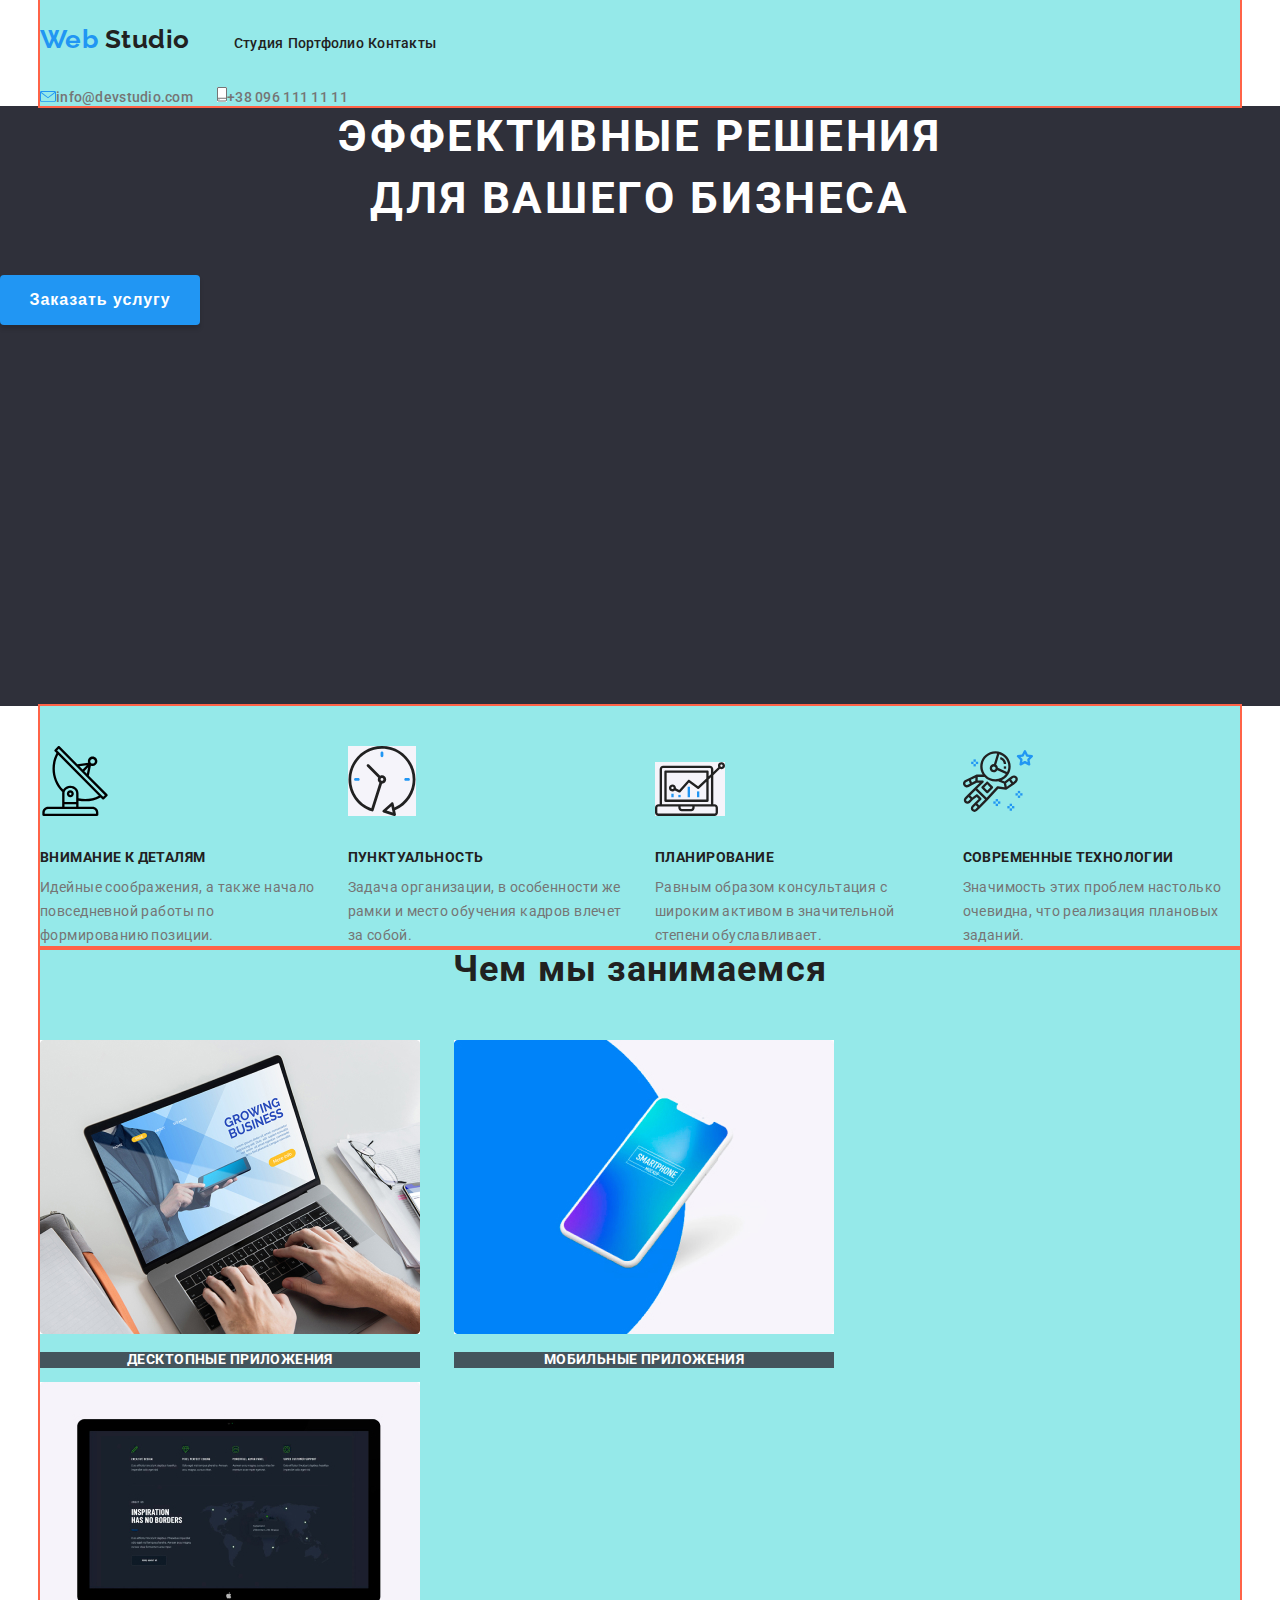
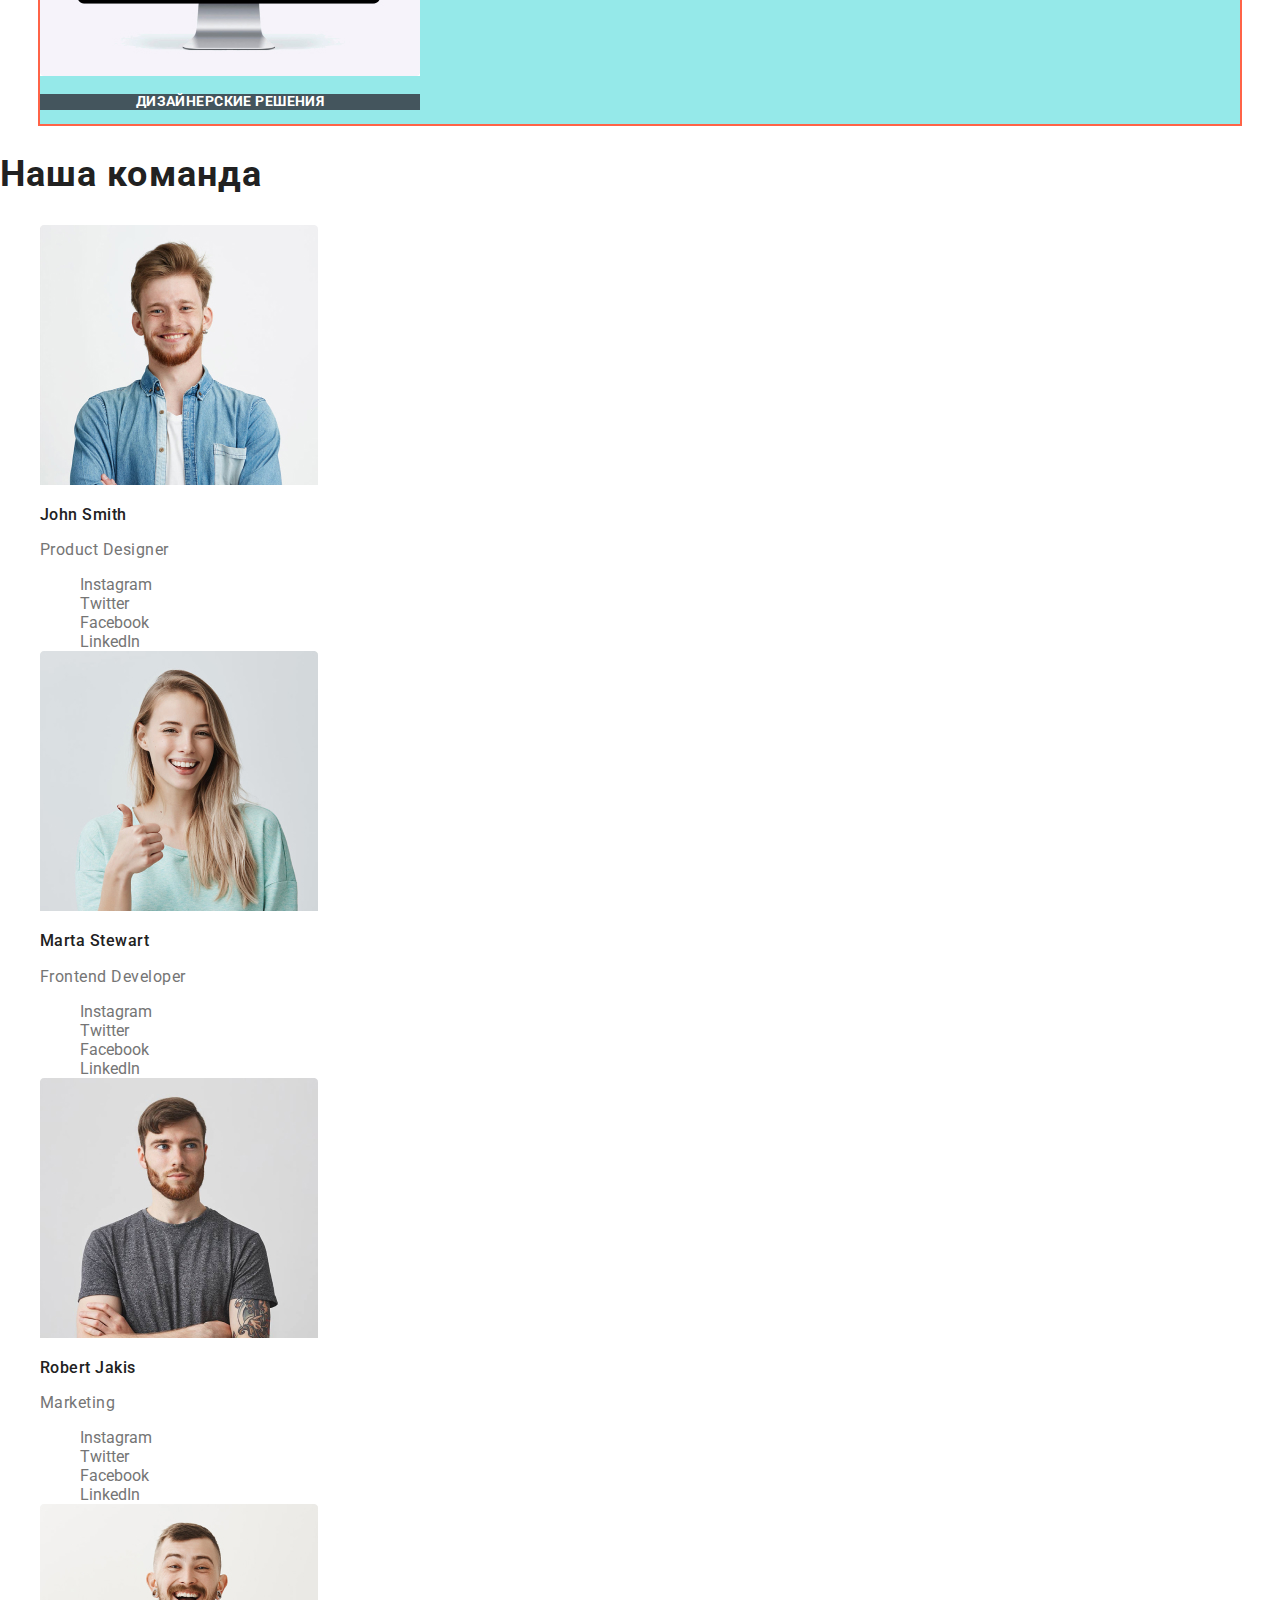
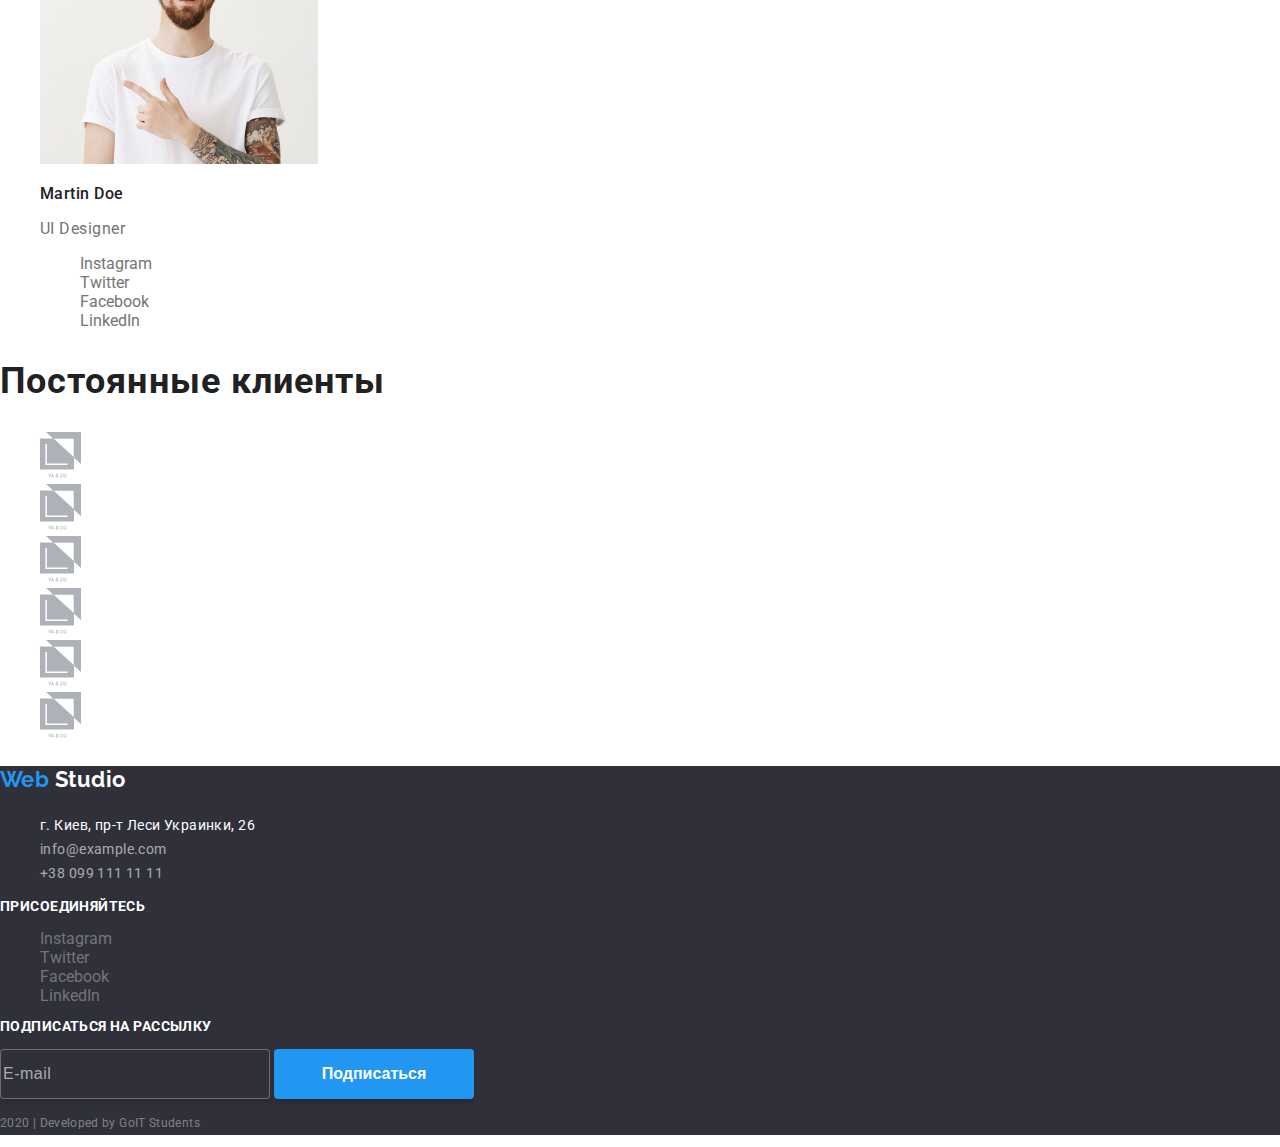
<file: index.html>
<!DOCTYPE html>
<html lang="ru">
  <head>
    <meta charset="UTF-8" />
    <meta name="viewport" content="width=device-width, initial-scale=1.0" />
    <title>Web Studio</title>
    <link
      href="https://fonts.googleapis.com/css2?family=Raleway:wght@400;700&family=Roboto:wght@400;500;700;900&display=swap"
      rel="stylesheet"
    />
    <link rel="stylesheet" href="./style.css/main.css" />
  </head>
  <body>
    <!-- Шапка сайта с навигацией -->
    <header>
      <div class="container">
        <nav>
          <a href="" class="logo logo-font focus-text">
            <p lang="en" class="logo-position">
              <b><span class="logo-blue">Web</span> Studio</b>
            </p>
          </a>
          <ul class="header-menu">
            <li><a href="" class="logo nav-font hover-text">Студия</a></li>
            <li>
              <a href="./portfolio.html" class="logo nav-font hover-text"
                >Портфолио</a
              >
            </li>
            <li><a href="" class="logo nav-font hover-text">Контакты</a></li>
          </ul>
        </nav>

        <ul class="nav-contacts">
          <li>
            <a
              href="mailto:info@devstudio.com"
              class="contacts nav-font hover-text"
              ><img
                src="./images/envelope.svg"
                alt="e-mail"
              />info@devstudio.com</a
            >
          </li>
          <li>
            <a href="tel:+380961111111" class="contacts nav-font hover-text"
              ><img src="./images/phone.svg" alt="mobile" />+38 096 111 11 11</a
            >
          </li>
        </ul>
      </div>
    </header>
    <main>
      <!-- Герой -->
      <section class="hero footer-bg">
        <!-- Ссылка на фото для хэдера -->
        <h1 class="hero-title">
          ЭФФЕКТИВНЫЕ РЕШЕНИЯ <br />
          ДЛЯ ВАШЕГО БИЗНЕСА
        </h1>
        <button type="submit" class="button">Заказать услугу</button>
      </section>
      <!-- блок Преимущества -->
      <section>
        <div class="container">
          <ul class="advatn">
            <li class="advant-list">
              <img src="./images/antenna.svg" alt="img_antenna_1" />
              <h3 class="logo title">ВНИМАНИЕ К ДЕТАЛЯМ</h3>
              <p class="text-advetages">
                Идейные соображения, а также начало повседневной работы по
                формированию позиции.
              </p>
            </li>
            <li class="advant-list">
              <img src="./images/clock.svg" alt="img_clock" />
              <h3 class="logo title">ПУНКТУАЛЬНОСТЬ</h3>
              <p class="text-advetages">
                Задача организации, в особенности же рамки и место обучения
                кадров влечет за собой.
              </p>
            </li>
            <li class="advant-list">
              <img src="./images/Computer.svg" alt="img_computer" />
              <h3 class="logo title">ПЛАНИРОВАНИЕ</h3>
              <p class="text-advetages">
                Равным образом консультация с широким активом в значительной
                степени обуславливает.
              </p>
            </li>
            <li class="advant-list">
              <img src="./images/astronaut.svg" alt="img_astronaut" />
              <h3 class="logo title">СОВРЕМЕННЫЕ ТЕХНОЛОГИИ</h3>
              <p class="text-advetages">
                Значимость этих проблем настолько очевидна, что реализация
                плановых заданий.
              </p>
            </li>
          </ul>
        </div>
      </section>
      <!-- Блок Чем мы занимаемся -->
      <section class="whatWeDo">
        <div class="container">
          <h2 class="logo">Чем мы занимаемся</h2>
          <ul class="whatWeDo-ul">
            <li class="whatWeDo-list">
              <img src="./images/desktop.jpg" alt="img_desktop" />
              <p class="whatWeDo-bg white-text whatWeDo-text">
                ДЕСКТОПНЫЕ ПРИЛОЖЕНИЯ
              </p>
            </li>
            <li class="whatWeDo-list">
              <img src="./images/mobile.jpg" alt="img_mobile" />
              <p class="whatWeDo-bg white-text whatWeDo-text">
                МОБИЛЬНЫЕ ПРИЛОЖЕНИЯ
              </p>
            </li>
            <li class="whatWeDo-list">
              <img
                src="./images/design_sollution.jpg"
                alt="img_design_sollution"
              />
              <p class="whatWeDo-bg white-text whatWeDo-text">
                ДИЗАЙНЕРСКИЕ РЕШЕНИЯ
              </p>
            </li>
          </ul>
        </div>
      </section>
      <!-- Наша команда -->
      <section>
        <h2 class="logo">Наша команда</h2>
        <ul class="our-team">
          <li>
            <img src="./images/john.jpg" alt="img_john" />
            <p lang="en" class="logo">John Smith</p>
            <p class="proffesion">Product Designer</p>
            <ul>
              <li>
                <a href="" aria-label="Ссылка на Instagram" class="social-links"
                  >Instagram</a
                >
              </li>
              <li>
                <a href="" aria-label="Ссылка на Twitter" class="social-links"
                  >Twitter</a
                >
              </li>
              <li>
                <a href="" aria-label="Ссылка на Facebook" class="social-links"
                  >Facebook</a
                >
              </li>
              <li>
                <a href="" aria-label="Ссылка на LinkedIn" class="social-links"
                  >LinkedIn</a
                >
              </li>
            </ul>
          </li>
          <li>
            <img src="./images/marta.jpg" alt="img_marta" />
            <p lang="en" class="logo">Marta Stewart</p>
            <p class="proffesion">Frontend Developer</p>
            <ul>
              <li>
                <a href="" aria-label="Ссылка на Instagram" class="social-links"
                  >Instagram</a
                >
              </li>
              <li>
                <a href="" aria-label="Ссылка на Twitter" class="social-links"
                  >Twitter</a
                >
              </li>
              <li>
                <a href="" aria-label="Ссылка на Facebook" class="social-links"
                  >Facebook</a
                >
              </li>
              <li>
                <a href="" aria-label="Ссылка на LinkedIn" class="social-links"
                  >LinkedIn</a
                >
              </li>
            </ul>
          </li>
          <li>
            <img src="./images/robert.jpg" alt="img_robert" />
            <p lang="en" class="logo">Robert Jakis</p>
            <p class="proffesion">Marketing</p>
            <ul>
              <li>
                <a href="" aria-label="Ссылка на Instagram" class="social-links"
                  >Instagram</a
                >
              </li>
              <li>
                <a href="" aria-label="Ссылка на Twitter" class="social-links"
                  >Twitter</a
                >
              </li>
              <li>
                <a href="" aria-label="Ссылка на Facebook" class="social-links"
                  >Facebook</a
                >
              </li>
              <li>
                <a href="" aria-label="Ссылка на LinkedIn" class="social-links"
                  >LinkedIn</a
                >
              </li>
            </ul>
          </li>
          <li>
            <img src="./images/martin.jpg" alt="img_martin" />
            <p lang="en" class="logo">Martin Doe</p>
            <p class="proffesion">UI Designer</p>
            <ul>
              <li>
                <a href="" aria-label="Ссылка на Instagram" class="social-links"
                  >Instagram</a
                >
              </li>
              <li>
                <a href="" aria-label="Ссылка на Twitter" class="social-links"
                  >Twitter</a
                >
              </li>
              <li>
                <a href="" aria-label="Ссылка на Facebook" class="social-links"
                  >Facebook</a
                >
              </li>
              <li>
                <a href="" aria-label="Ссылка на LinkedIn" class="social-links"
                  >LinkedIn</a
                >
              </li>
            </ul>
          </li>
        </ul>
      </section>
      <!-- Постянные клиенты -->
      <section>
        <h2 class="logo">Постоянные клиенты</h2>
        <ul>
          <li>
            <a href=""
              ><img src="./images/company_logo_1.svg" alt="Компания 1"
            /></a>
          </li>
          <li>
            <a href=""
              ><img src="./images/company_logo_1.svg" alt="Компания 2"
            /></a>
          </li>
          <li>
            <a href=""
              ><img src="./images/company_logo_1.svg" alt="Компания 3"
            /></a>
          </li>
          <li>
            <a href=""
              ><img src="./images/company_logo_1.svg" alt="Компания 4"
            /></a>
          </li>
          <li>
            <a href=""
              ><img src="./images/company_logo_1.svg" alt="Компания 5"
            /></a>
          </li>
          <li>
            <a href=""
              ><img src="./images/company_logo_1.svg" alt="Компания 6"
            /></a>
          </li>
        </ul>
      </section>
    </main>
    <!-- Footer -->
    <footer class="footer footer-bg">
      <div>
        <a href="./index.html" class="logo logo-font-footer focus-text">
          <p lang="en">
            <b
              ><span class="logo-blue">Web</span>
              <span class="white-text">Studio</span>
            </b>
          </p>
        </a>
        <address>
          <ul>
            <li>
              <a href="ссылка_на_Goolge_maps" class="address-footer focus-text"
                >г. Киев, пр-т Леси Украинки, 26</a
              >
            </li>
            <li>
              <a
                href="mailto:info@example.com"
                class="contacts-footer focus-text"
                >info@example.com</a
              >
            </li>
            <li>
              <a href="tel:+380991111111" class="contacts-footer focus-text"
                >+38 099 111 11 11</a
              >
            </li>
          </ul>
        </address>
      </div>
      <div>
        <p class="white-text footer-title">
          <b>ПРИСОЕДИНЯЙТЕСЬ</b>
        </p>
        <ul>
          <li>
            <a href="" aria-label=" Ссылка на Instagram" class="social-links"
              >Instagram</a
            >
          </li>
          <li>
            <a href="" aria-label=" Ссылка на Twitter" class="social-links"
              >Twitter</a
            >
          </li>
          <li>
            <a href="" aria-label=" Ссылка на Facebook" class="social-links"
              >Facebook</a
            >
          </li>
          <li>
            <a href="" aria-label=" Ссылка на LinkedIn" class="social-links"
              >LinkedIn</a
            >
          </li>
        </ul>
      </div>
      <div>
        <form action="url" name="e-mail">
          <p class="white-text footer-title">
            <b>ПОДПИСАТЬСЯ НА РАССЫЛКУ</b>
          </p>
          <input
            type="email"
            value="E-mail"
            name="e-mail"
            class="input-email focus-text"
          />
          <input type="button" value="Подписаться" class="button" />
          <!-- <input type="submit" name="" id=""> -->
        </form>
      </div>
      <p class="madeByStudents">2020 | Developed by GoIT Students</p>
    </footer>
  </body>
</html>
</file>
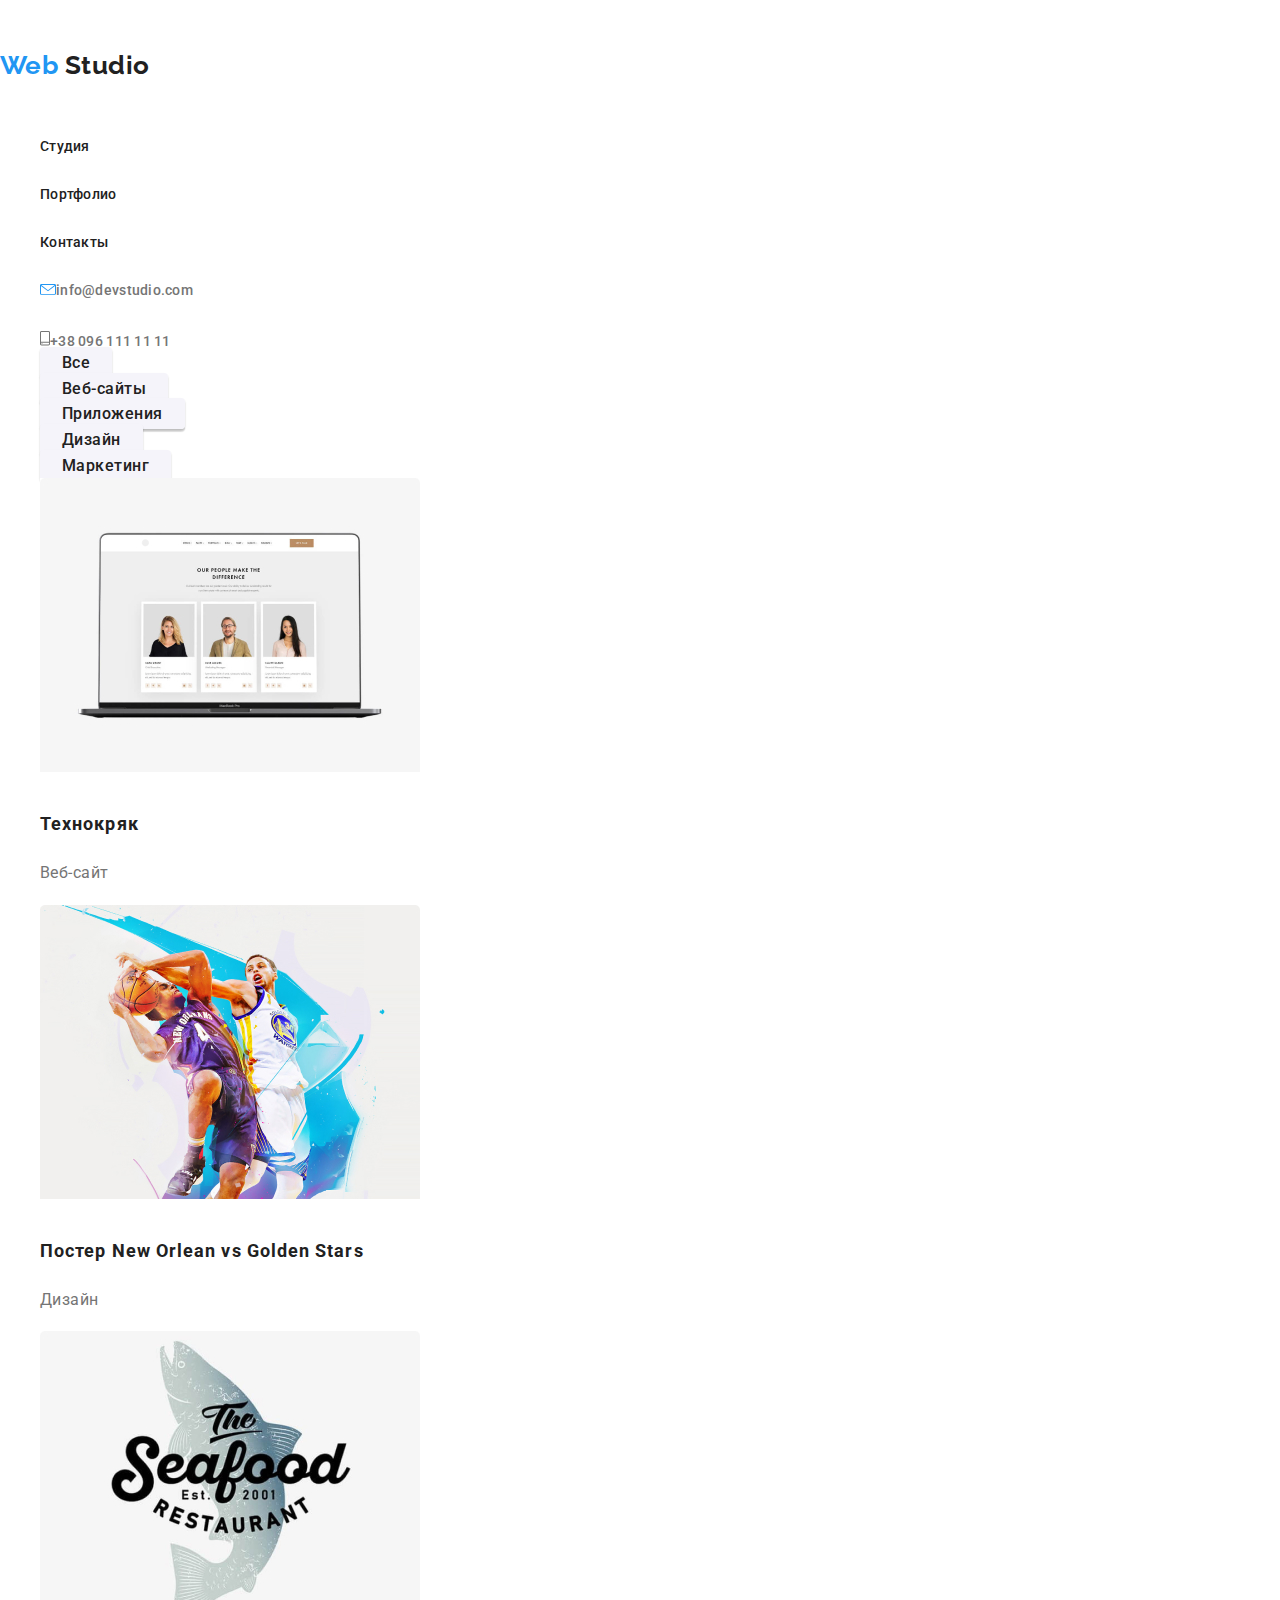
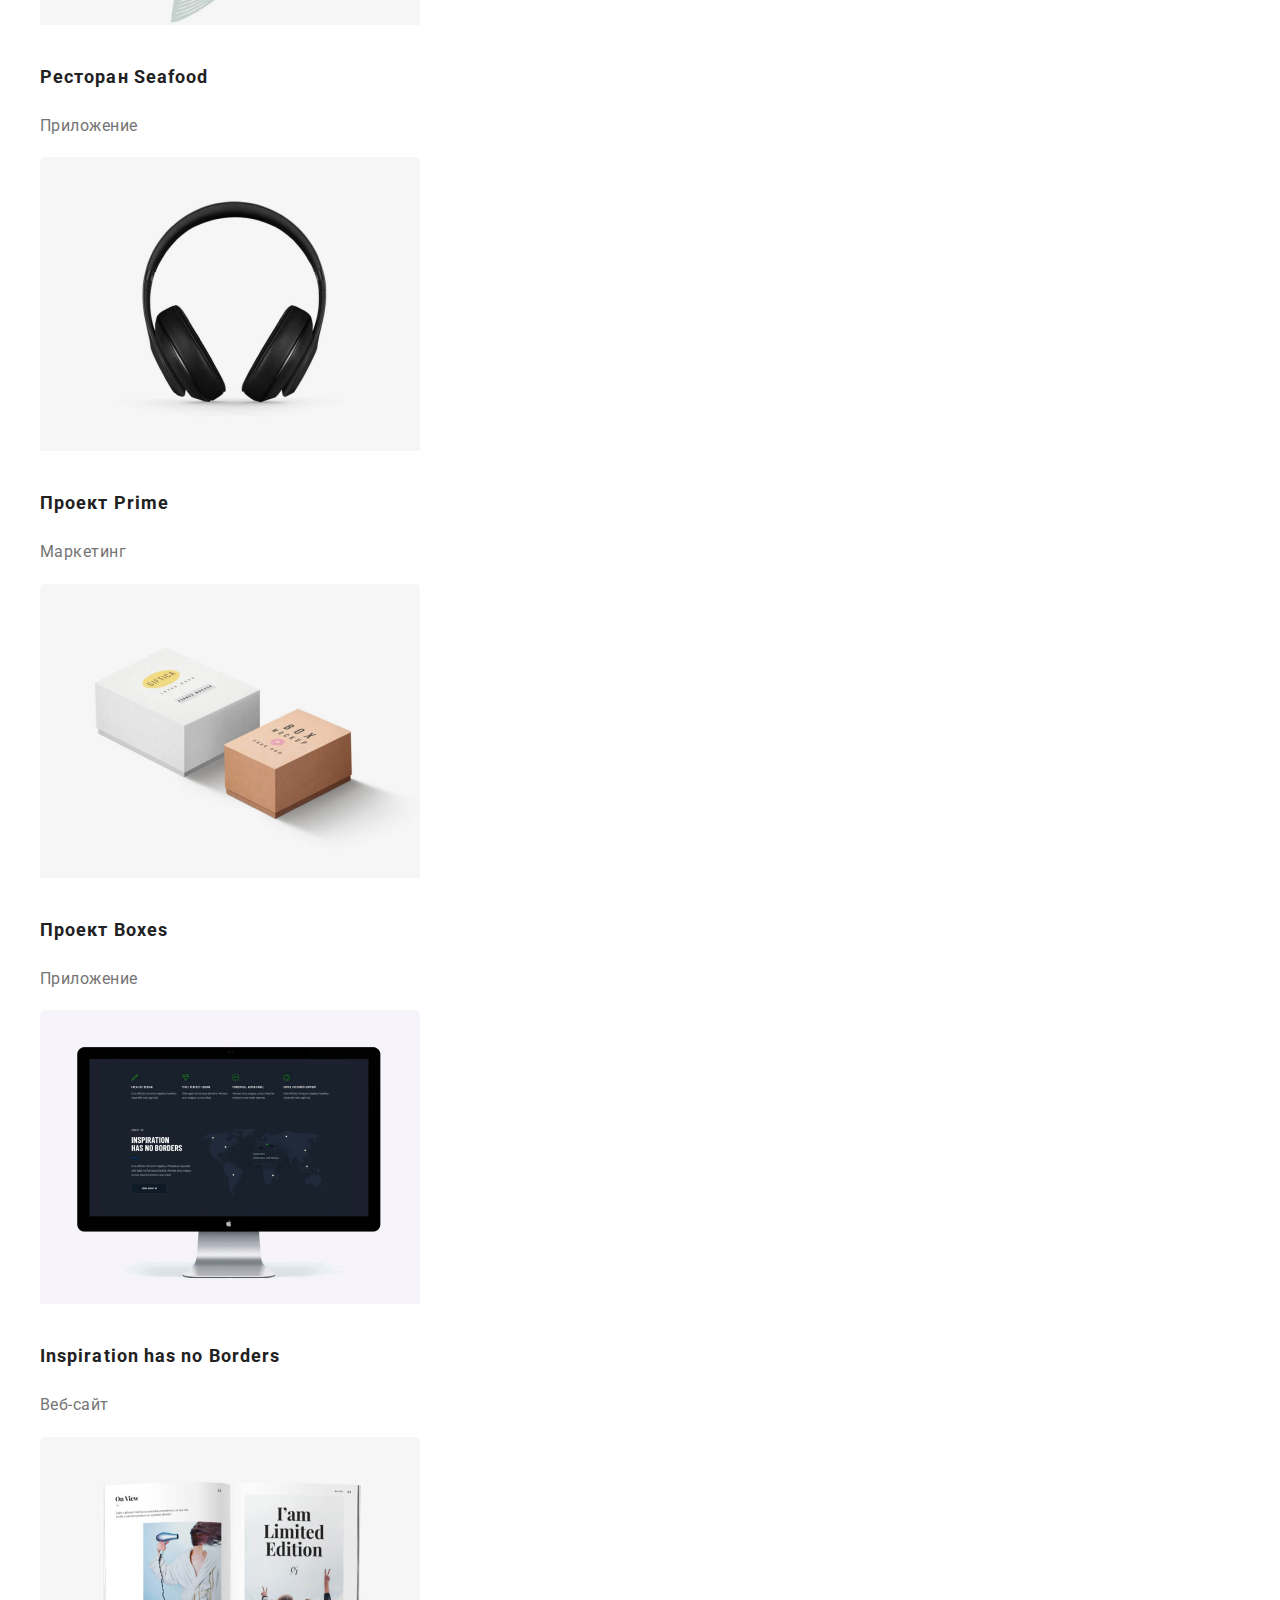
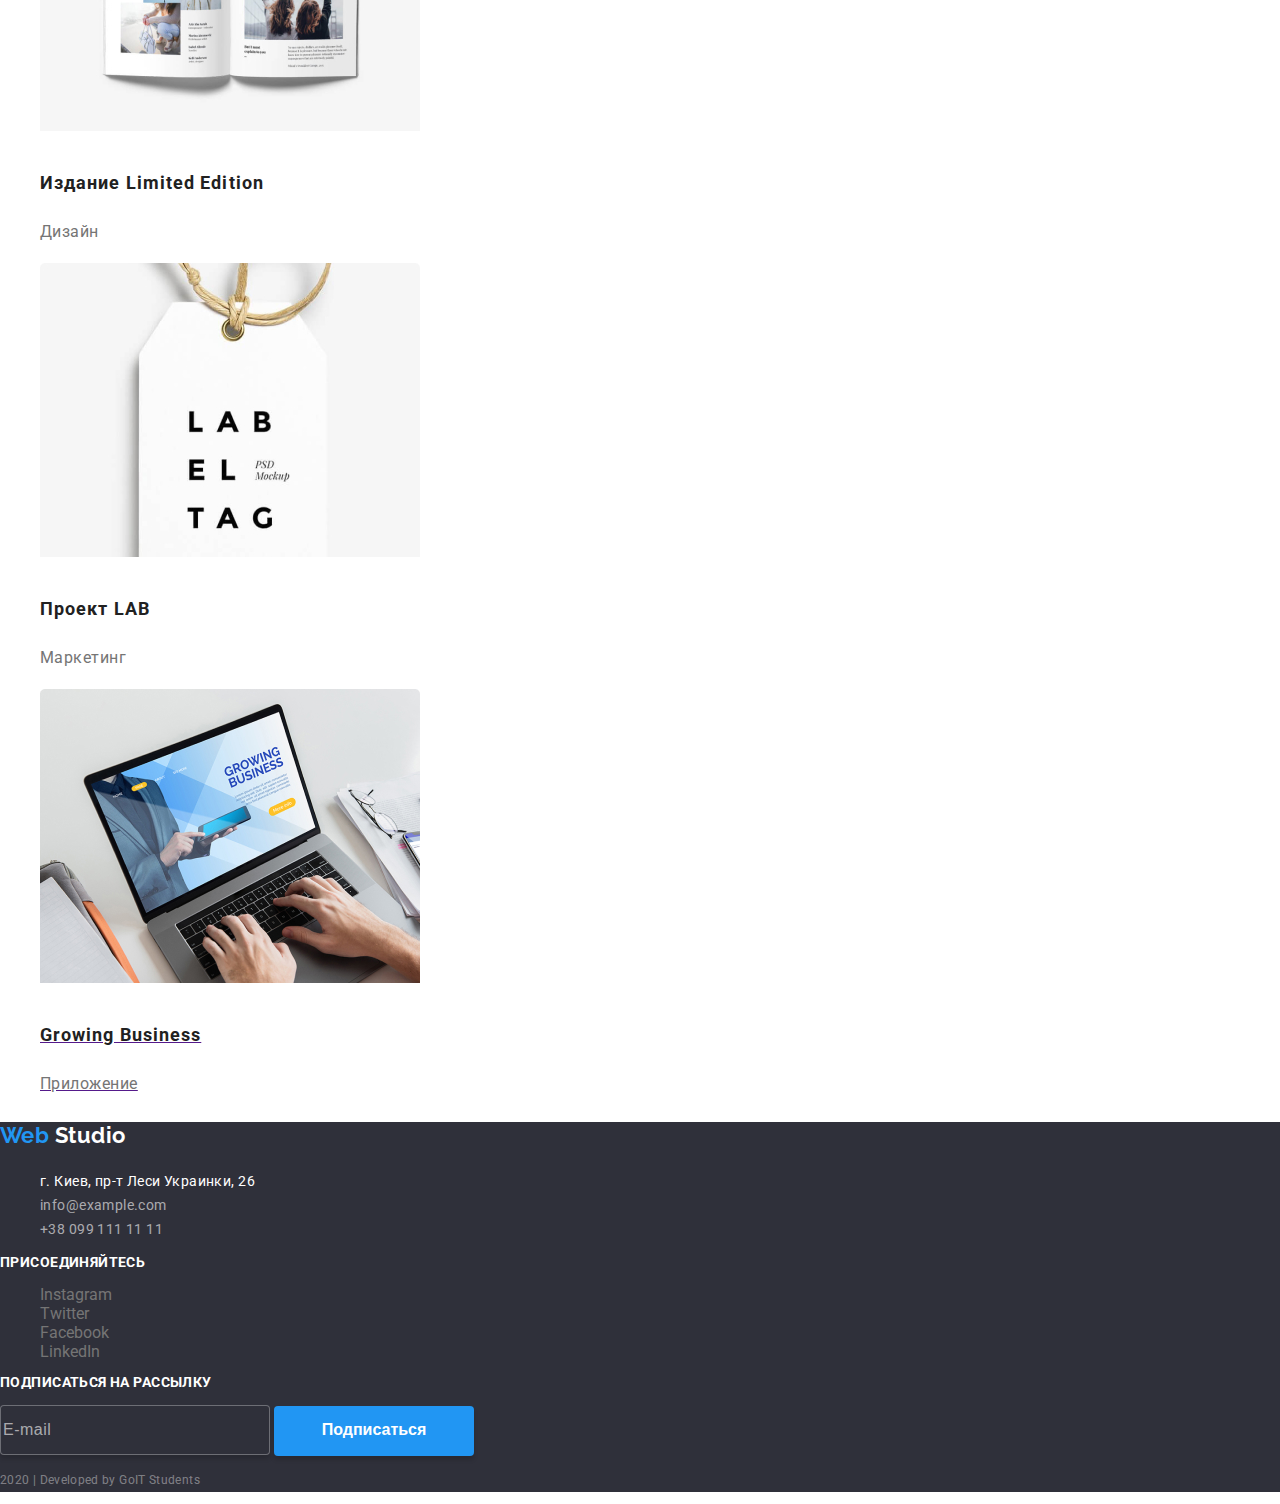
<file: portfolio.html>
<!DOCTYPE html>
<html lang="en">
  <head>
    <meta charset="UTF-8" />
    <meta name="viewport" content="width=device-width, initial-scale=1.0" />
    <title>Portfolio</title>
    <link rel="stylesheet" href="./style.css/main.css" />
    <link
      href="https://fonts.googleapis.com/css2?family=Raleway:wght@400;700&family=Roboto:wght@400;500;700;900&display=swap"
      rel="stylesheet"
    />
    <link rel="stylesheet" href="./style.css/portfolio.css" />
  </head>
  <body>
    <main>
      <!-- Шапка сайта с навигацией -->
      <header>
        <nav>
          <a href="./index.html" class="logo logo-font focus-text">
            <p lang="en">
              <b><span class="logo-blue">Web</span> Studio</b>
            </p>
          </a>
          <ul>
            <li>
              <a href="./index.html" class="logo nav-font hover-text">Студия</a>
            </li>
            <li>
              <a href="./portfolio.html" class="logo nav-font hover-text"
                >Портфолио</a
              >
            </li>
            <li><a href="" class="logo nav-font hover-text">Контакты</a></li>
          </ul>
        </nav>

        <ul>
          <li>
            <a
              href="mailto:info@devstudio.com"
              class="contacts nav-font hover-text"
              ><img
                src="./images/envelope.svg"
                alt="e-mail"
              />info@devstudio.com</a
            >
          </li>
          <li>
            <a href="tel:+380961111111" class="contacts nav-font hover-text"
              ><img src="./images/phone.svg" alt="mobile" />+38 096 111 11 11</a
            >
          </li>
        </ul>
      </header>

      <section>
        <!-- Список-фильтр работ -->
        <ul>
          <li><a href="" class="filer">Все</a></li>
          <li><a href="" class="filer">Веб-сайты</a></li>
          <li><a href="" class="filer">Приложения</a></li>
          <li><a href="" class="filer">Дизайн</a></li>
          <li><a href="" class="filer">Маркетинг</a></li>
        </ul>

        <!-- Примеры работ с фото -->
        <ul>
          <li>
            <a href="" class="examples">
              <img
                src="./portfolio-images/technokryak.jpg"
                alt="photo technokryak"
              />
              <h3 class="logo title">Технокряк</h3>
              <p class="work-type">Веб-сайт</p>
            </a>
          </li>
          <li>
            <a href="" class="examples"
              ><img
                src="./portfolio-images/poster-new-orlean.jpg"
                alt="poster new orlean"
              />
              <h3 class="logo title">Постер New Orlean vs Golden Stars</h3>
              <p class="work-type">Дизайн</p>
            </a>
          </li>
          <li>
            <a href="" class="examples"
              ><img
                src="./portfolio-images/restrant-seafood.jpg"
                alt="restrant seafood"
              />
              <h3 class="logo title">Ресторан Seafood</h3>
              <p class="work-type">Приложение</p>
            </a>
          </li>
          <li>
            <a href="" class="examples">
              <img
                src="./portfolio-images/project-prime.jpg"
                alt="project prime"
              />
              <h3 class="logo title">Проект Prime</h3>
              <p class="work-type">Маркетинг</p>
            </a>
          </li>
          <li>
            <a href="" class="examples">
              <img src="./portfolio-images/project-box.jpg" alt="project box" />
              <h3 class="logo title">Проект Boxes</h3>
              <p class="work-type">Приложение</p>
            </a>
          </li>
          <li>
            <a href="" class="examples">
              <img src="./portfolio-images/inspiration.jpg" alt="inspiration" />
              <h3 class="logo title">Inspiration has no Borders</h3>
              <p class="work-type">Веб-сайт</p>
            </a>
          </li>
          <li>
            <a href="" class="examples">
              <img
                src="./portfolio-images/imited-edition.jpg"
                alt="lmited-edition"
              />
              <h3 class="logo title">Издание Limited Edition</h3>
              <p class="work-type">Дизайн</p>
            </a>
          </li>
          <li>
            <a href="" class="examples">
              <img src="./portfolio-images/project-lab.jpg" alt="project lab" />
              <h3 class="logo title">Проект LAB</h3>
              <p class="work-type">Маркетинг</p>
            </a>
          </li>
          <li>
            <a href="">
              <img
                src="./portfolio-images/growing.jpg"
                alt="growing business"
              />
              <h3 class="logo title">Growing Business</h3>
              <p class="work-type">Приложение</p>
            </a>
          </li>
        </ul>
      </section>
    </main>
    <footer class="footer footer-bg">
      <div>
        <a href="./index.html" class="logo logo-font-footer focus-text">
          <p lang="en">
            <b
              ><span class="logo-blue">Web</span>
              <span class="white-text">Studio</span>
            </b>
          </p>
        </a>
        <address>
          <ul>
            <li>
              <a href="ссылка_на_Goolge_maps" class="address-footer focus-text"
                >г. Киев, пр-т Леси Украинки, 26</a
              >
            </li>
            <li>
              <a
                href="mailto:info@example.com"
                class="contacts-footer focus-text"
                >info@example.com</a
              >
            </li>
            <li>
              <a href="tel:+380991111111" class="contacts-footer focus-text"
                >+38 099 111 11 11</a
              >
            </li>
          </ul>
        </address>
      </div>
      <div>
        <p class="white-text footer-title">
          <b>ПРИСОЕДИНЯЙТЕСЬ</b>
        </p>
        <ul>
          <li>
            <a href="" aria-label=" Ссылка на Instagram" class="social-links"
              >Instagram</a
            >
          </li>
          <li>
            <a href="" aria-label=" Ссылка на Twitter" class="social-links"
              >Twitter</a
            >
          </li>
          <li>
            <a href="" aria-label=" Ссылка на Facebook" class="social-links"
              >Facebook</a
            >
          </li>
          <li>
            <a href="" aria-label=" Ссылка на LinkedIn" class="social-links"
              >LinkedIn</a
            >
          </li>
        </ul>
      </div>
      <div>
        <form action="url" name="e-mail">
          <p class="white-text footer-title">
            <b>ПОДПИСАТЬСЯ НА РАССЫЛКУ</b>
          </p>
          <input
            type="email"
            value="E-mail"
            name="e-mail"
            class="input-email focus-text"
          />
          <input type="button" value="Подписаться" class="button" />
          <!-- <input type="submit" name="" id=""> -->
        </form>
      </div>
      <p class="madeByStudents">2020 | Developed by GoIT Students</p>
    </footer>
  </body>
</html>
</file>
<file: style.css/main.css>
/* Основной цвет текста Серый  #757575  */
/* Второстепенный цвет текста Черный #212121   */
/* Белый цвет фона Section  #FFFFFF   */
/* Серый цвет фона  #F5F4FA  */
/* Бєкграунд Футера #2F303A   */
/* Акцент - Голубой цвет #2196F3  */
/* Font Raleway */
/* Font Roboto */

:root {
  --primary-text-color: #757575;
  --secondary-text-color: #212121;
  --white-bg-color: #ffffff;
  --gray-bg-color: #f5f4fa;
  --footer-bg-color: #2f303a;
  --footer-contacts-color: rgba(255, 255, 255, 0.6);
  --accent-color-blue: #2196f3;
  --wtah-we-do-bg: rgba(47, 48, 58, 0.8);
  --made-by-studentsGoIT: rgba(255, 255, 255, 0.4);
}

html {
  box-sizing: border-box;
}

*,
*::before,
*::after {
  box-sizing: inherit;
}

ul {
  list-style: none;
  margin: 0;
}

body {
  margin: 0;
  background-color: var(--white-bg-color);
  color: var(--primary-text-color);
  font-family: Roboto, sans-serif;
  font-weight: normal;
}

/* Общие стили контейнера */
.container {
  width: 1200px;
  background-color: rgb(149, 233, 233);
  margin-left: auto;
  margin-right: auto;
  outline: 2px solid tomato;
}

/* Черный шрифт для лого и других тайтлов */
.logo {
  color: var(--secondary-text-color);
  text-decoration: none;
}

/* header {
  height: 80px;
  display: inline;
} */

/* Синий цвет лого */
.logo-blue {
  color: var(--accent-color-blue);
}

/* Отступы лого */
.logo-font {
  display: inline-block;
  margin-top: 24px;
  margin-bottom: 0;
  padding: 0;
}
/* Обнуление отступа <p>-лого  */
.logo-position {
  margin: 0;
}

/* Шрифт лого в навгации и футере */
.logo-font,
.logo-font-footer {
  font-family: Raleway, sans-serif;
  font-size: 26px;
  line-height: 1.2;
  letter-spacing: 0.03pc;
}

/* Отступы блока навигации */
.logo.nav-font,
.contacts.nav-font {
  display: inline-block;
  margin-top: 32px;
}

.nav-contacts > li:first-child {
  margin-right: 20px;
}

.nav-contacts {
  margin-left: auto;
  padding: 0;
}

/* Шрифт в навигации */
.nav-font {
  font-weight: 500;
  font-size: 14px;
  line-height: 1.14;
  letter-spacing: 0.02em;
}

/* Размеры блока хедер */
.header-menu,
.header-menu > li,
.nav-contacts,
.nav-contacts > li {
  display: inline-block;
}

/* Цвет контактов в навигации и футере */
.contacts {
  color: var(--primary-text-color);
  text-decoration: none;
}

/* Стили для  секции hero */
.hero-title {
  margin: 0;
  color: var(--white-bg-color);
  font-weight: 700;
  font-size: 44px;
  line-height: 1.4;
  text-align: center;
  letter-spacing: 0.06em;
}

.hero {
  height: 600px;
}

/* Стиль кнопки героя */
.hero .button {
  height: 50px;
  width: 200px;
  box-shadow: 0px 4px 4px rgba(0, 0, 0, 0.15);
  border-radius: 4px;
  font-weight: 700;
  font-size: 16px;
  line-height: 1.9;
  text-align: center;
  letter-spacing: 0.06em;
  margin-top: 46px;
}

/* Отступы блока Преимущества */
.advatn {
  margin: 0;
  padding: 0;
}

.advant-list {
  display: inline-block;
  margin: 40px 0 0;
  width: calc((1200px - 90px) / 4);
}

.advant-list:not(:last-child) {
  margin-right: 26px;
}

/* Стили текста секции Преимущества */
.title {
  font-weight: 700;
  font-size: 14px;
  line-height: 1.14;
  letter-spacing: 0.03em;
  margin-top: 30px;
  margin-bottom: 0;
  margin-right: auto;
}

.text-advetages {
  font-size: 14px;
  line-height: 1.7;
  letter-spacing: 0.03em;
  margin-top: 10px;
  margin-bottom: 0;
}

/* Стиль секции Чем мы занимаемся */
h2 {
  font-weight: 700;
  font-size: 36px;
  line-height: 1.17;
  letter-spacing: 0.03em;
}

.whatWeDo .logo {
  margin-top: 0;
  margin-bottom: 50px;
  text-align: center;
}

.whatWeDo-text {
  font-weight: bold;
  font-size: 14px;
  line-height: 1.14;
  text-align: center;
  letter-spacing: 0.03em;
}
/* Бэкграунд для белого текста - потом удалить */
.whatWeDo-bg {
  background-color: var(--wtah-we-do-bg);
}

/* Отступы UL блока Чем мы занимаемся */
.whatWeDo-ul {
  margin: 0;
  padding-left: 0;
}
/* Размеры списка работ */
.whatWeDo-list {
  display: inline-block;
  width: cal(1140 / 3); /* (1200px - 60px) */
}

.whatWeDo-list:not(:last-child) {
  margin-right: 30px;
}

/* Стили секции Наша команда */
.our-team .logo {
  font-weight: 500;
  font-size: 16px;
  line-height: 1.19;
  letter-spacing: 0.03em;
}

.proffesion {
  font-size: 16px;
  line-height: 1.19;
  letter-spacing: 0.03em;
}

/* Стили секции Постоянные клиенты */
.social-links {
  text-decoration: none;
  color: var(--primary-text-color);
}

/* Стили Футера */
.logo-font-footer {
  font-size: 22px;
}

/* ===============Заголовки белым цветом */
.white-text {
  color: var(--white-bg-color);
}

.footer-bg {
  background-color: var(--footer-bg-color);
}
.address-footer {
  color: var(--white-bg-color);
  text-decoration: none;
  font-style: normal;
  font-size: 14px;
  line-height: 1.7;
  letter-spacing: 0.03em;
}

.contacts-footer {
  color: var(--footer-contacts-color);
  text-decoration: none;
  font-style: normal;
  font-size: 14px;
  line-height: 1.7;
  letter-spacing: 0.03em;
  color: rgba(255, 255, 255, 0.6);
}

.footer-title {
  font-size: 14px;
  line-height: 1.14;
  letter-spacing: 0.03em;
}

.input-email {
  width: 270px;
  height: 50px;
  background: #2f303a;
  border: 1px solid rgba(255, 255, 255, 0.3);
  box-sizing: border-box;
  box-shadow: 0px 4px 4px rgba(0, 0, 0, 0.15);
  border-radius: 4px;
  font-size: 16px;
  line-height: 1.9;
  letter-spacing: 0.03em;
  color: rgba(255, 255, 255, 0.6);
}

.footer .button {
  width: 200px;
  height: 50px;
  box-shadow: 0px 4px 4px rgba(0, 0, 0, 0.15);
  border-radius: 4px;
  font-weight: 900;
  font-size: 16px;
  line-height: 1.9;
}

.madeByStudents {
  color: var(--made-by-studentsGoIT);
  font-size: 12px;
  line-height: 2;
  letter-spacing: 0.03em;
}

/* Интерактивные действия */
.hover-text:hover,
.hover-text:focus {
  color: var(--accent-color-blue);
}

.focus-text:focus,
.focus-text .white-text:focus {
  color: var(--accent-color-blue);
}

.button {
  color: var(--white-bg-color);
  background-color: var(--accent-color-blue);
  border: none;
}
</file>
<file: style.css/portfolio.css>
:root {
  --title-black: #212121;
  --filter-bg: #f5f4fa;
  --accent-color-blue: #2196f3;
  --white-bg-color: #ffffff;
  --primary-text-color: #757575;
}

/* Стили ссылок Фильтр */
.filer {
  padding-left: 22px;
  padding-right: 22px;
  padding-top: 6px;
  padding-bottom: 6px;
  color: var(--secondary-text-color);
  text-decoration: none;
  background-color: var(--filter-bg);
  font-weight: 500;
  font-size: 16px;
  line-height: 1.6;
  text-align: center;
  letter-spacing: 0.03em;
  box-shadow: 0px 2px 2px rgba(0, 0, 0, 0.12), 0px 1px 2px rgba(0, 0, 0, 0.08),
    0px 3px 1px rgba(0, 0, 0, 0.1);
  border-radius: 4px;
}

/* Стили секции примеры работ */
.title {
  font-size: 18px;
  line-height: 2;
  letter-spacing: 0.06em;
}

.work-type {
  font-family: Roboto, sans-serif;
  font-size: 16px;
  line-height: 1.9;
  letter-spacing: 0.03em;
  color: var(--primary-text-color);
}

.examples {
  text-decoration: none;
}

/* Интерактивные действия */
.filer:hover,
.filer:focus,
.examples:focus {
  color: var(--white-bg-color);
  background-color: var(--accent-color-blue);
}
</file>
